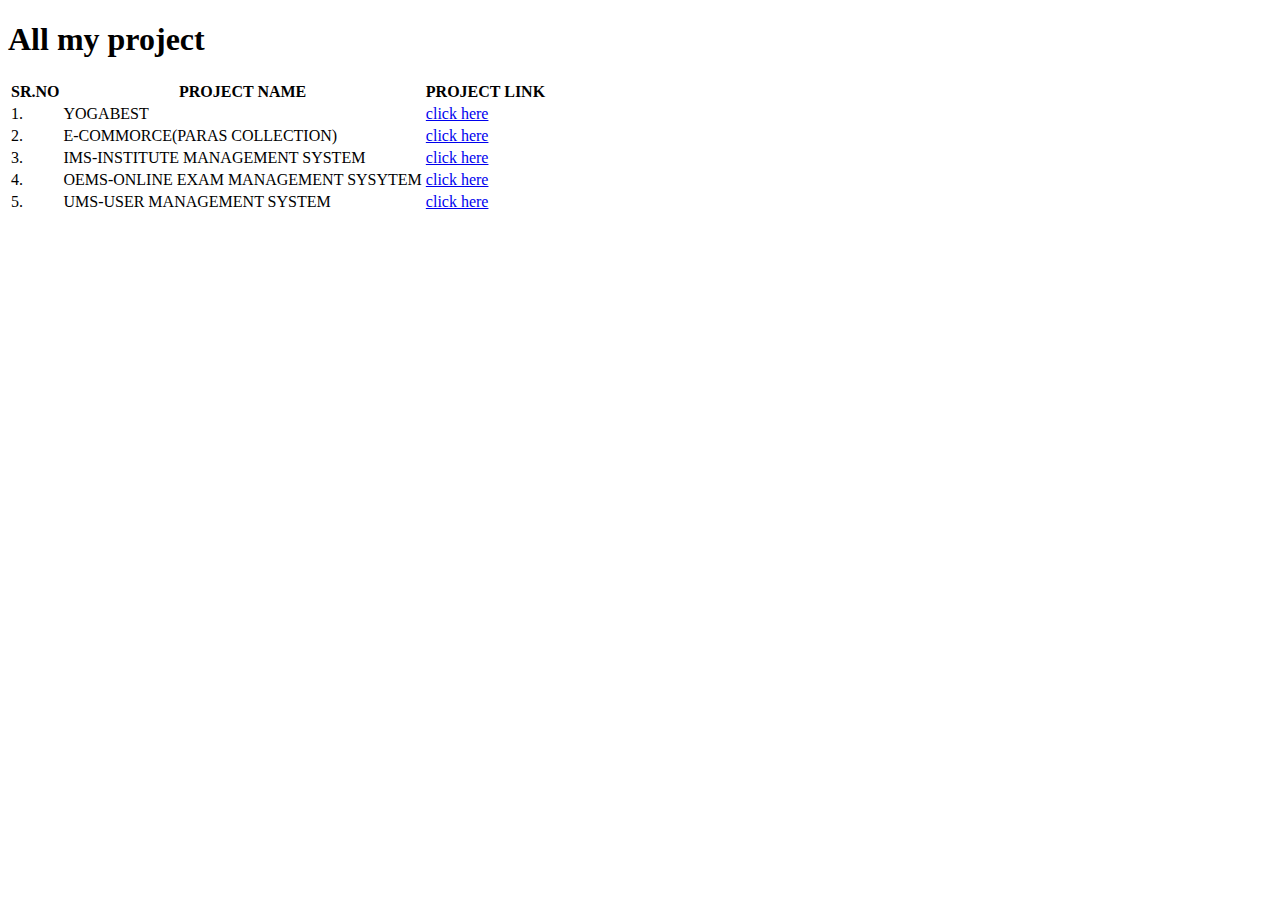
<file: index.html>
<!DOCTYPE html>
<html lang="en">
<head>
    <meta charset="UTF-8">
    <meta http-equiv="X-UA-Compatible" content="IE=edge">
    <meta name="viewport" content="width=device-width, initial-scale=1.0">
    <title>All project link</title>
</head>
<body>
    <h1>All my project</h1>
    <table>
        <tr>
            <th>SR.NO</th>
            <th>PROJECT NAME</th>
            <th>PROJECT LINK</th>
        </tr>
        <tr>
            <td>1.</td>
            <td>YOGABEST</td>
            <td><a href="https://manasidivekar.github.io/yoganewrepo/">click here</a></td>
        </tr>
        <tr>
            <td>2.</td>
            <td>E-COMMORCE(PARAS COLLECTION)</td>
            <td><a href="https://manasidivekar.github.io/Ecommerce/">click here</a></td>
        </tr>
        <tr>
            <td>3.</td>
            <td>IMS-INSTITUTE MANAGEMENT SYSTEM</td>
            <td><a href="https://manasidivekar.github.io/Ecommerce/">click here</a></td>
        </tr>
        <tr>
            <td>4.</td>
            <td>OEMS-ONLINE EXAM MANAGEMENT SYSYTEM</td>
            <td><a href="https://manasidivekar.github.io/Ecommerce/">click here</a></td>
        </tr>
        <tr>
            <td>5.</td>
            <td>UMS-USER MANAGEMENT SYSTEM</td>
            <td><a href="https://manasidivekar.github.io/Ecommerce/">click here</a></td>
        </tr>
    </table>
</body>
</html>
</file>
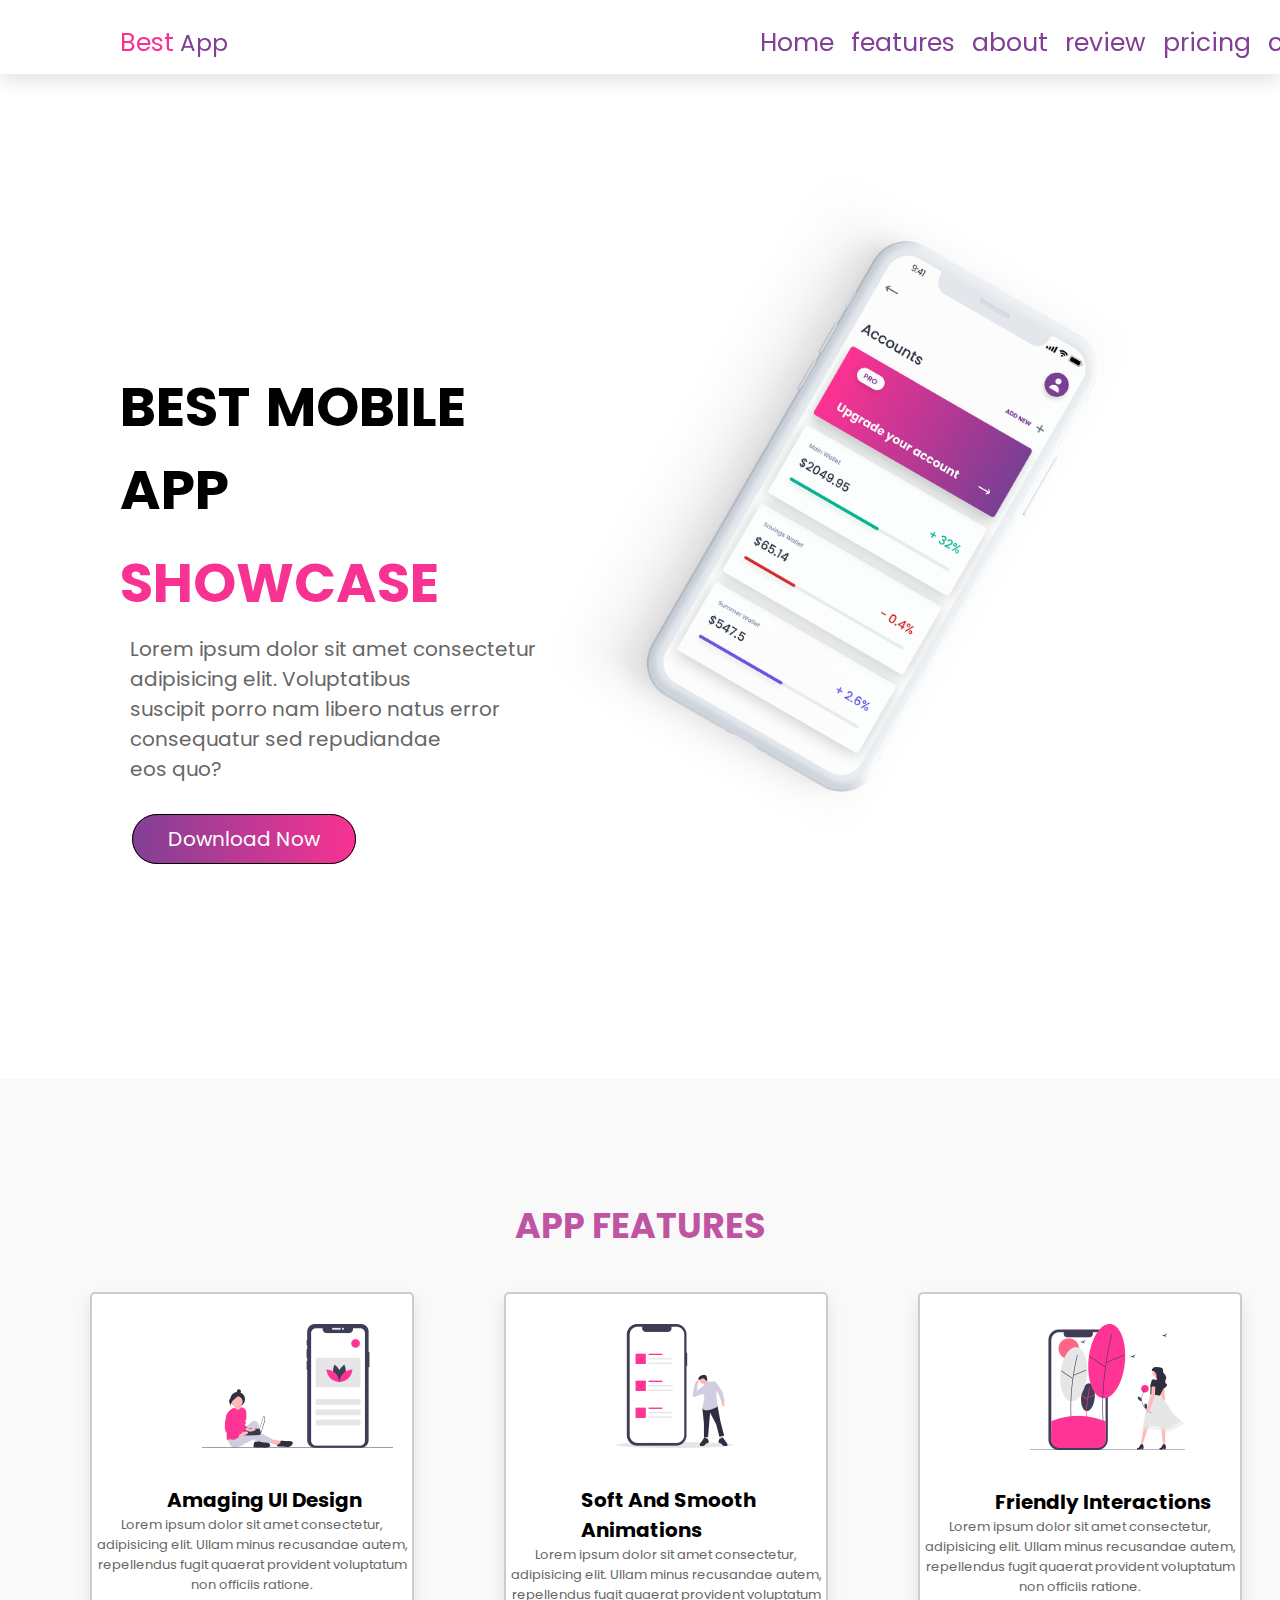
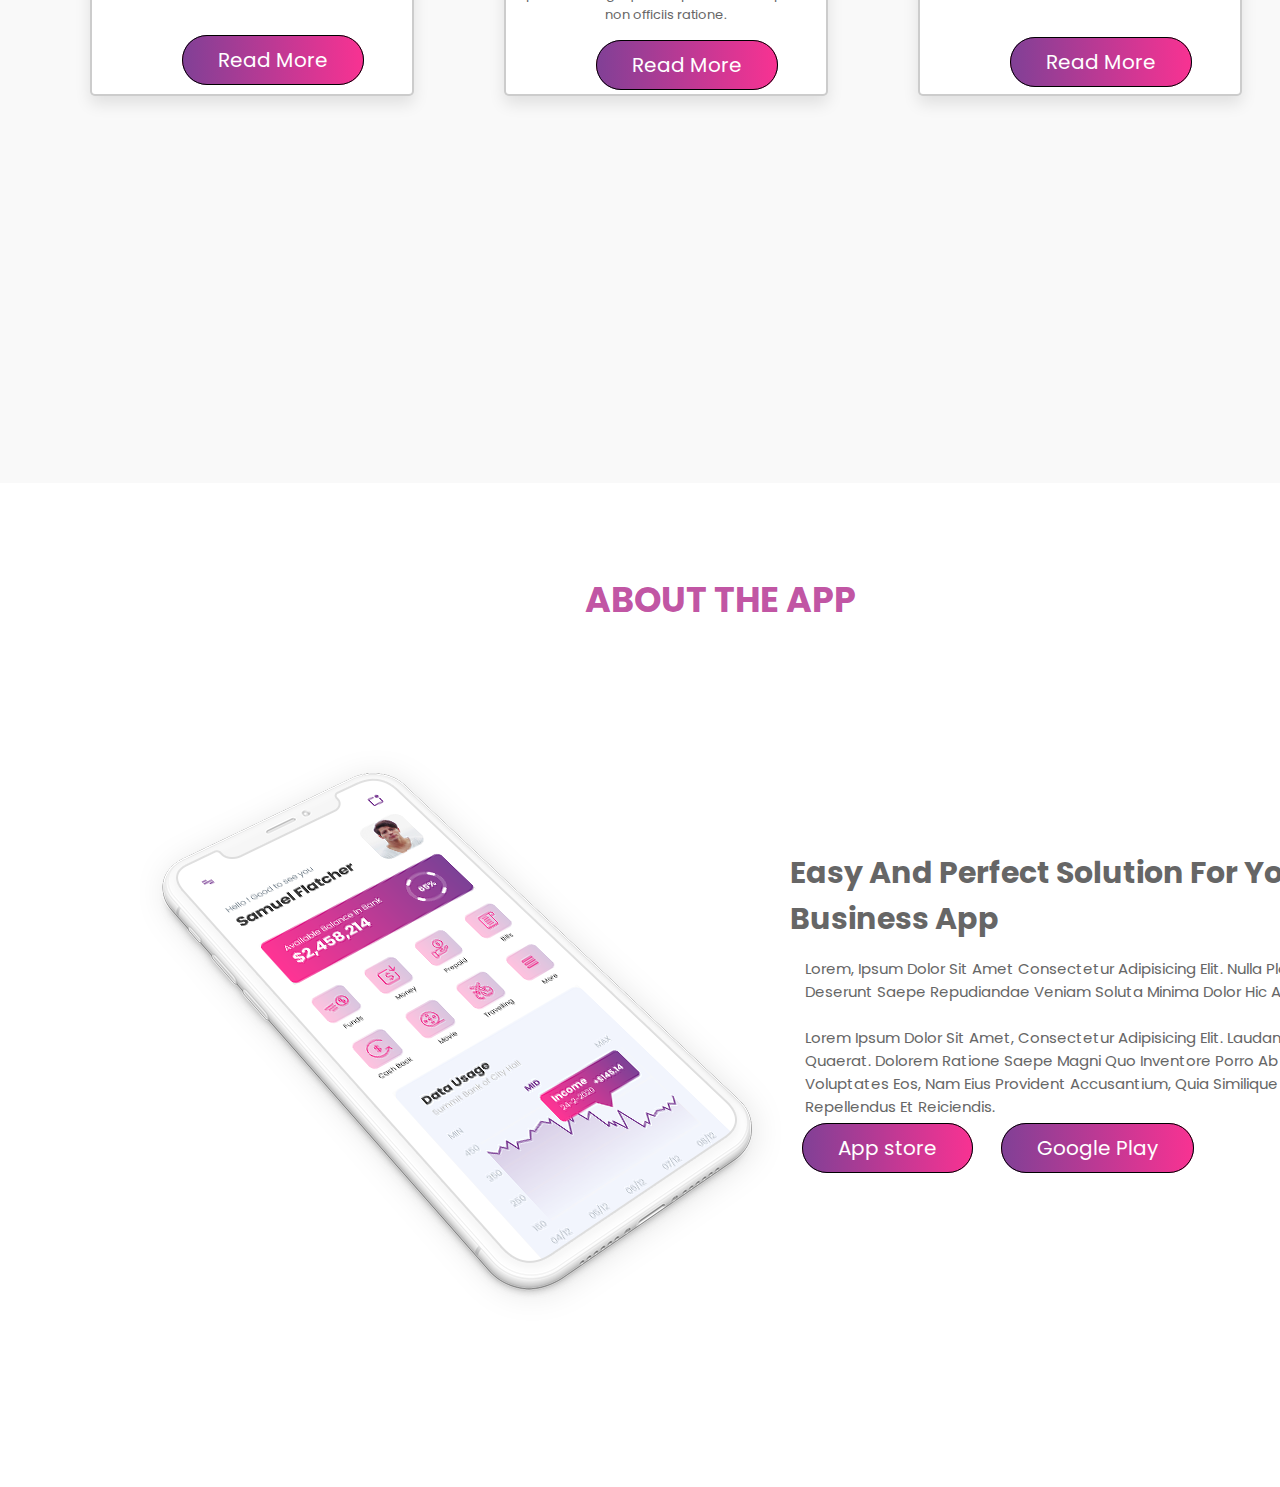
<file: www.bestapp.com/index.html>
<!doctype html>
<html>
<head>
<meta charset="utf-8">
<meta name="viewport" content="width=device-width,initial-scale=1.0">
<title>BestAPP</title>
<link rel="stylesheet" href="css\index1.css">
<link rel="stylesheet" href="https://cdnjs.cloudflare.com/ajax/libs/font-awesome/6.2.0/css/all.min.css" integrity="sha512-xh6O/CkQoPOWDdYTDqeRdPCVd1SpvCA9XXcUnZS2FmJNp1coAFzvtCN9BmamE+4aHK8yyUHUSCcJHgXloTyT2A==" crossorigin="anonymous" referrerpolicy="no-referrer" />
    <link rel="preconnect" href="https://fonts.googleapis.com">
    <link rel="preconnect" href="https://fonts.gstatic.com" crossorigin>
    <link href="https://fonts.googleapis.com/css2?family=Roboto:wght@100;400&display=swap" rel="stylesheet">
</head>
<body>
<!----------header part start------>
<header class="header">
<a href="#" class="logo"><span>Best</span>
App
</a>
<div class="navbar">
<a href="#home" >Home</a>
<a href="#features" >features</a>
<a href="#about" >about</a>
<a href="#review" >review</a>
<a href="#pricing" >pricing</a>
<a href="#contact" >contact</a>
</div>
</header>
<!----------header part end------------>
<!-----------home part----------->
<section class="home" id="home">
<div class="content">
<h3>BEST MOBILE APP<span>SHOWCASE</span></h3>
<p>Lorem ipsum dolor sit amet consectetur adipisicing elit. Voluptatibus<br>
 suscipit porro nam libero natus error consequatur sed repudiandae<br>
 eos quo?</p>
 <a href="#" class="button" > Download Now</a>
</div>
<div class="image">
<img src="gallery\home-img.png" alt="">
</div>
</section>
<!--------home part end----->
<!-------feature part start-------->
<section class="features" id="features">
<h1> APP FEATURES</h1>
<div class="boxcontainer">
<div class="box">
<img src="gallery\f-icon1.png" alt="">

<h3>Amaging UI Design</h3>

<p>Lorem ipsum dolor sit amet consectetur,<br> adipisicing elit. Ullam minus recusandae autem,<br> repellendus fugit quaerat provident voluptatum<br> non officiis ratione.</p>
<br><br>

<a href="#" class="button" > Read More</a>
</div>
<div class="box">
<img src="gallery\f-icon2.png" alt="">

<h3>Soft And Smooth Animations</h3>

<p>Lorem ipsum dolor sit amet consectetur,<br> adipisicing elit. Ullam minus recusandae autem,<br> repellendus fugit quaerat provident voluptatum<br> non officiis ratione.</p></p>
<br>

<a href="#" class="button" > Read More</a>
</div>
<div class="box">
<img src="gallery\f-icon3.png" alt="">

<h3>Friendly Interactions</h3>

<p>Lorem ipsum dolor sit amet consectetur,<br> adipisicing elit. Ullam minus recusandae autem,<br> repellendus fugit quaerat provident voluptatum<br> non officiis ratione.</p>
<br><br>

<a href="#" class="button" > Read More</a>
</div>
</div>
</section>
<!----------feature part end----->
<!--------about section start----->
<section class="about" id="about">
<h1>ABOUT THE APP</h1>
<div class="column">
<img src="gallery\about-img.png" alt="">
</div>
<div class="content2">
<h3>Easy And Perfect Solution For Your<br> Business App</h3>

<p>Lorem, Ipsum Dolor Sit Amet Consectetur Adipisicing Elit. Nulla Placeat<br> Deserunt Saepe Repudiandae Veniam Soluta Minima Dolor Hic Aperiam Iure.
<br><br>
Lorem Ipsum Dolor Sit Amet, Consectetur Adipisicing Elit. Laudantium,<br> Quaerat. Dolorem Ratione Saepe Magni Quo Inventore Porro Ab<br> Voluptates Eos, Nam Eius Provident Accusantium, Quia Similique Est,<br> Repellendus Et Reiciendis.</p>
<a href="#" class="button"><i class="fa-brands fa-apple"></i>App store</a>
<a href="#" class="button"><i class="fa-brands fa-google-play"></i>Google Play</a>
</div>
</section>
</body>
</html>
</file>
